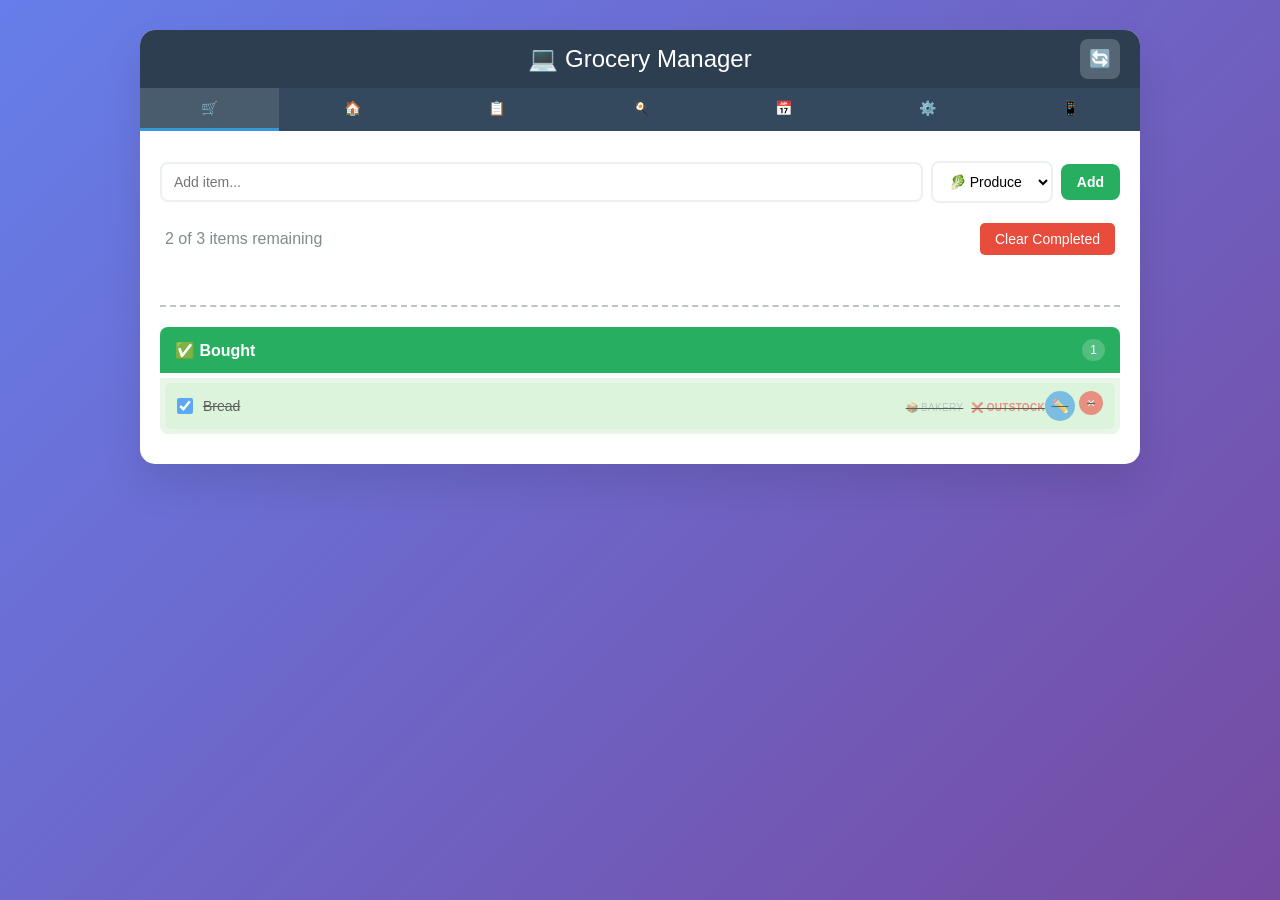
<file: docs/index.html>
<!DOCTYPE html>
<html lang="en">
<head>
    <meta charset="UTF-8">
    <meta name="viewport" content="width=device-width, initial-scale=1.0">
    <meta name="apple-mobile-web-app-capable" content="yes">
    <meta name="apple-mobile-web-app-status-bar-style" content="default">
    <meta name="apple-mobile-web-app-title" content="Grocery List">
    <link rel="apple-touch-icon" href="icon-192.png">
    <link rel="manifest" href="manifest.json">
    <title>Grocery List MVP</title>
    <link rel="stylesheet" href="styles.css">
</head>
<body>
    <div class="container">
        <header>
            <div class="header-content">
                <h1>🛒 Grocery Manager</h1>
                <button id="refreshBtn" class="refresh-btn" title="Hard Refresh (Cmd+Shift+R)">🔄</button>
            </div>
        </header>
        
        <nav class="tab-navigation">
            <button class="tab-button active" data-tab="shopping" title="Shopping">🛒</button>
            <button class="tab-button" data-tab="pantry" title="Pantry">🏠</button>
            <button class="tab-button" data-tab="products" title="Products">📋</button>
            <button class="tab-button" data-tab="recipes" title="Recipes">🍳</button>
            <button class="tab-button" data-tab="meals" title="Meal Planning">📅</button>
            <button class="tab-button" data-tab="categories" title="Categories">⚙️</button>
            <button class="tab-button" data-tab="sync" title="Sync">📱</button>
        </nav>
        
        <main>
            <!-- Shopping List Tab -->
            <div class="tab-content active" id="shopping-tab">
                <div class="add-item-section">
                    <input type="text" id="itemInput" placeholder="Add item..." maxlength="100">
                    <select id="categorySelect">
                        <option value="produce">🥬 Produce</option>
                        <option value="dairy">🥛 Dairy</option>
                        <option value="meat">🥩 Meat</option>
                        <option value="pantry">🥫 Pantry</option>
                        <option value="frozen">🧊 Frozen</option>
                        <option value="bakery">🍞 Bakery</option>
                        <option value="other">📦 Other</option>
                    </select>
                    <button id="addBtn">Add</button>
                </div>
                
                <div class="list-stats">
                    <span id="itemCount">0 items</span>
                    <button id="clearCompleted">Clear Completed</button>
                </div>
                
                <div class="grocery-list" id="groceryList">
                    <!-- Shopping items will be dynamically added here -->
                </div>
            </div>

            <!-- Pantry Stock Tab -->
            <div class="tab-content" id="pantry-tab">
                <div class="add-standard-item-section">
                    <input type="text" id="standardItemInput" placeholder="Add item..." maxlength="100">
                    <select id="standardCategorySelect">
                        <option value="produce">🥬 Produce</option>
                        <option value="dairy">🥛 Dairy</option>
                        <option value="meat">🥩 Meat</option>
                        <option value="pantry">🥫 Pantry</option>
                        <option value="frozen">🧊 Frozen</option>
                        <option value="bakery">🍞 Bakery</option>
                        <option value="other">📦 Other</option>
                    </select>
                    <button id="addStandardBtn">Add</button>
                </div>
                
                <div class="pantry-actions">
                    <button id="addAllUnstocked">Add Out-of-Stock to List</button>
                </div>
                
                <div class="standard-list" id="standardList">
                    <!-- Standard items will be dynamically added here -->
                </div>
            </div>

            <!-- Products Tab -->
            <div class="tab-content" id="products-tab">
                <div class="products-search-section">
                    <input type="text" id="productSearchInput" placeholder="Search products..." maxlength="100">
                    <button id="clearSearchBtn">Clear</button>
                </div>
                
                <div class="add-product-section">
                    <input type="text" id="productInput" placeholder="Add new product..." maxlength="100">
                    <select id="productCategorySelect">
                        <!-- Options populated dynamically -->
                    </select>
                    <button id="addProductBtn">Add</button>
                </div>
                
                <div class="products-stats">
                    <span id="productCount">0 products</span>
                    <span id="filteredCount" style="display: none;">0 shown</span>
                </div>
                
                <!-- Orphaned Products Recovery Section -->
                <div class="orphaned-products-section" id="orphanedProductsSection" style="display: none;">
                    <div class="orphaned-header">
                        <h3>🚨 Orphaned Products - Need Category Assignment</h3>
                        <p>These products have invalid categories and need to be fixed:</p>
                    </div>
                    <div class="orphaned-products-list" id="orphanedProductsList">
                        <!-- Orphaned products will be listed here -->
                    </div>
                </div>
                
                <div class="products-list" id="productsList">
                    <!-- Products will be dynamically added here -->
                </div>
            </div>

            <!-- Recipes Tab -->
            <div class="tab-content" id="recipes-tab">
                <div class="add-recipe-section">
                    <input type="text" id="recipeNameInput" placeholder="Recipe name..." maxlength="100">
                    <button id="addRecipeBtn">Add Recipe</button>
                </div>
                
                <div class="recipes-stats">
                    <span id="recipeCount">0 recipes</span>
                </div>
                
                <div class="recipes-list" id="recipesList">
                    <!-- Recipes will be dynamically added here -->
                </div>
            </div>

            <!-- Meals/Calendar Tab -->
            <div class="tab-content" id="meals-tab">
                <div class="meals-header">
                    <div class="meals-controls">
                        <button id="prevWeekBtn" class="week-nav-btn">← Previous</button>
                        <h2 id="currentWeekRange">Week of ...</h2>
                        <button id="nextWeekBtn" class="week-nav-btn">Next →</button>
                    </div>
                    <div class="meals-actions">
                        <button id="generateShoppingListBtn" class="generate-btn">📝 Generate Shopping List</button>
                        <button id="clearWeekBtn" class="clear-week-btn">🗑️ Clear Week</button>
                    </div>
                </div>
                
                <div class="calendar-container">
                    <div id="mealCalendar" class="meal-calendar">
                        <!-- Calendar will be dynamically generated here -->
                    </div>
                </div>
            </div>

            <!-- Categories Management Tab -->
            <div class="tab-content" id="categories-tab">
                <div class="add-category-section">
                    <input type="text" id="categoryInput" placeholder="Add new category..." maxlength="50">
                    <input type="text" id="categoryEmojiInput" placeholder="🏷️" maxlength="10">
                    <button id="addCategoryBtn">Add Category</button>
                </div>
                
                <div class="category-help">
                    <p><strong>Shop Order:</strong> Drag categories to match your store's layout for optimal shopping flow.</p>
                </div>
                
                <div class="categories-list" id="categoriesList">
                    <!-- Categories will be dynamically added here -->
                </div>
            </div>

            <!-- Sync Tab -->
            <div class="tab-content" id="sync-tab">
                <div class="sync-section">
                    <h3>📱 Cross-Device Sync</h3>
                    <div class="sync-actions">
                        <button id="exportDataBtn" class="sync-btn">📤 Export Data</button>
                        <button id="importDataBtn" class="sync-btn secondary">📥 Import Data</button>
                        <input type="file" id="importFileInput" accept=".json" style="display: none;">
                    </div>
                    <div class="sync-info">
                        <h4>🍳 Multi-Device Workflow:</h4>
                        <p><strong>📱 iPhone:</strong> Perfect for shopping - quick access to lists in-store</p>
                        <p><strong>💻 Mac & iPad:</strong> Ideal for menu planning, recipe management, and data entry</p>
                        <br>
                        <h4>📊 How to Sync:</h4>
                        <p><strong>1. Export:</strong> Use 📤 Export on your current device to save all data</p>
                        <p><strong>2. Transfer:</strong> Share the "grocery-data.json" file via iCloud, email, or AirDrop</p>
                        <p><strong>3. Import:</strong> Use 📥 Import on your other device to load the data</p>
                        <br>
                        <p><small><em>💡 Tip: Export from your main device (Mac/iPad) regularly and import to iPhone before shopping</em></small></p>
                    </div>
                </div>
            </div>
        </main>
    </div>

    <!-- Change Category Modal -->
    <div id="changeCategoryModal" class="modal">
        <div class="modal-content">
            <div class="modal-header">
                <span class="modal-title">Change Category</span>
                <button class="close-modal">&times;</button>
            </div>
            <div class="modal-body">
                <label for="newCategorySelect">Select new category for "<span id="itemNameSpan"></span>":</label>
                <select id="newCategorySelect">
                    <!-- Options will be populated dynamically -->
                </select>
            </div>
            <div class="modal-actions">
                <button class="modal-btn secondary" id="cancelChangeCategory">Cancel</button>
                <button class="modal-btn primary" id="confirmChangeCategory">Change Category</button>
            </div>
        </div>
    </div>

    <!-- Product Edit Modal -->
    <div id="productEditModal" class="modal">
        <div class="modal-content">
            <div class="modal-header">
                <span class="modal-title">Edit Product</span>
                <button class="close-modal" id="closeProductModal">&times;</button>
            </div>
            <div class="modal-body">
                <div class="modal-field">
                    <label for="editProductName">Product Name:</label>
                    <input type="text" id="editProductName" maxlength="100">
                </div>
                
                <div class="modal-field">
                    <label for="editProductCategory">Category:</label>
                    <select id="editProductCategory">
                        <!-- Options populated dynamically -->
                    </select>
                </div>

                <div class="modal-field">
                    <label>Status Options:</label>
                    <div class="status-checkboxes">
                        <label class="status-checkbox-label">
                            <input type="checkbox" id="editInShopping">
                            <span>🛒 Shopping List</span>
                        </label>
                        <label class="status-checkbox-label">
                            <input type="checkbox" id="editInPantry">
                            <span>🏠 Pantry</span>
                        </label>
                        <label class="status-checkbox-label">
                            <input type="checkbox" id="editInStock">
                            <span>✅ In Stock</span>
                        </label>
                        <label class="status-checkbox-label">
                            <input type="checkbox" id="editInSeason">
                            <span>🌱 In Season</span>
                        </label>
                    </div>
                </div>
            </div>
            <div class="modal-actions">
                <button class="modal-btn secondary" id="cancelProductEdit">Cancel</button>
                <button class="modal-btn primary" id="confirmProductEdit">Save Changes</button>
            </div>
        </div>
    </div>

    <!-- Recipe Edit Modal -->
    <div id="recipeEditModal" class="modal">
        <div class="modal-content">
            <div class="modal-header">
                <span class="modal-title">Edit Recipe</span>
                <div class="modal-header-actions">
                    <button class="maximize-modal" id="maximizeRecipeModal" title="Maximize">⛶</button>
                    <button class="close-modal" id="closeRecipeModal">&times;</button>
                </div>
            </div>
            <div class="modal-body">
                <div class="recipe-details">
                    <div class="modal-field">
                        <label for="editRecipeName">Recipe Name:</label>
                        <input type="text" id="editRecipeName" maxlength="100">
                    </div>
                    
                    <div class="modal-field">
                        <label for="editRecipeDescription">Description:</label>
                        <textarea id="editRecipeDescription" placeholder="Short description for the recipe list..." rows="2"></textarea>
                    </div>

                    <div class="modal-field">
                        <label for="editRecipePreparation">Preparation Instructions:</label>
                        <textarea id="editRecipePreparation" placeholder="Detailed preparation steps and instructions..." rows="4"></textarea>
                    </div>
                </div>

                <div class="modal-field">
                    <label>Ingredients:</label>
                    <div class="ingredients-section">
                        <div class="add-ingredient">
                            <div class="product-search-container">
                                <input type="text" id="ingredientProductSearch" placeholder="Search for product..." autocomplete="off">
                                <div id="ingredientProductResults" class="search-results"></div>
                                <input type="hidden" id="selectedProductId">
                            </div>
                            <input type="number" id="ingredientQuantity" placeholder="Amount" step="0.1" min="0">
                            <select id="ingredientUnit">
                                <option value="g">grams (g)</option>
                                <option value="kg">kilograms (kg)</option>
                                <option value="ml">milliliters (ml)</option>
                                <option value="cl">centiliters (cl)</option>
                                <option value="l">liters (l)</option>
                                <option value="pcs">pieces (pcs)</option>
                                <option value="pinch">pinch</option>
                                <option value="tsp">teaspoon (tsp)</option>
                                <option value="tbsp">tablespoon (tbsp)</option>
                                <option value="cup">cup</option>
                            </select>
                            <button type="button" id="addIngredientBtn">Add</button>
                        </div>
                        <div class="ingredients-list" id="ingredientsList">
                            <!-- Ingredients will be listed here -->
                        </div>
                    </div>
                </div>
            </div>
            <div class="modal-actions">
                <button class="modal-btn secondary" id="cancelRecipeEdit">Cancel</button>
                <button class="modal-btn primary" id="confirmRecipeEdit">Save Recipe</button>
            </div>
        </div>
    </div>

    <!-- Simple Meal Builder Modal -->
    <div id="simpleMealModal" class="modal">
        <div class="modal-content">
            <div class="modal-header">
                <span class="modal-title">Build Simple Meal</span>
                <button class="close-modal" id="closeSimpleMealModal">&times;</button>
            </div>
            <div class="modal-body">
                <div class="simple-meal-info">
                    <p>Create a meal by selecting individual products (meat, vegetables, carbs, etc.)</p>
                </div>
                
                <div class="modal-field">
                    <label for="simpleMealName">Meal Name (optional):</label>
                    <input type="text" id="simpleMealName" placeholder="e.g., Chicken & Rice" maxlength="50">
                </div>

                <div class="modal-field">
                    <label>Add Products to Meal:</label>
                    <div class="simple-meal-search">
                        <input type="text" id="simpleMealSearch" placeholder="Search products..." autocomplete="off">
                        <button type="button" id="clearSimpleMealSearch">Clear</button>
                    </div>
                    <div class="product-categories">
                        <!-- Categories will be populated dynamically -->
                        <div id="simpleMealCategories"></div>
                    </div>
                </div>

                <div class="modal-field">
                    <label>Selected Products:</label>
                    <div id="selectedProducts" class="selected-products">
                        <!-- Selected products will appear here -->
                    </div>
                </div>
            </div>
            <div class="modal-actions">
                <button class="modal-btn secondary" id="cancelSimpleMeal">Cancel</button>
                <button class="modal-btn primary" id="saveSimpleMeal">Save Meal</button>
            </div>
        </div>
    </div>
    
    <script src="app.js"></script>
</body>
</html>
</file>
<file: docs/styles.css>
* {
    margin: 0;
    padding: 0;
    box-sizing: border-box;
}

body {
    font-family: -apple-system, BlinkMacSystemFont, 'Segoe UI', Roboto, sans-serif;
    background: linear-gradient(135deg, #667eea 0%, #764ba2 100%);
    min-height: 100vh;
    padding: 20px;
}

.container {
    max-width: 500px;
    margin: 0 auto;
    background: white;
    border-radius: 20px;
    box-shadow: 0 20px 40px rgba(0,0,0,0.1);
    overflow: hidden;
}

/* Large screen layout for Mac and iPad */
@media (min-width: 768px) {
    .container {
        max-width: 800px;
        border-radius: 15px;
    }
    
    body {
        padding: 30px;
    }
    
    header h1 {
        font-size: 2em;
    }
    
    main {
        padding: 40px 30px;
    }
    
    .tab-navigation {
        justify-content: center;
        gap: 5px;
    }
    
    .tab-button {
        min-width: 60px;
        padding: 15px 20px;
        font-size: 18px;
    }
    
    /* Larger recipe modal for Mac and iPad */
    #recipeEditModal .modal-content {
        max-width: 600px;
        max-height: 85vh;
    }
    
    .add-ingredient {
        grid-template-columns: 2.5fr 1fr 1.5fr auto;
        gap: 12px;
    }
    
    .ingredients-list {
        max-height: 300px;
    }
}

/* Extra large screens (Mac desktop) */
@media (min-width: 1200px) {
    .container {
        max-width: 1000px;
    }
    
    /* Even larger recipe modal for Mac desktop */
    #recipeEditModal .modal-content {
        max-width: 800px;
        max-height: 90vh;
    }
    
    .add-ingredient {
        grid-template-columns: 3fr 1fr 1.5fr auto;
        gap: 15px;
    }
    
    .ingredients-list {
        max-height: 400px;
    }
    
    /* Prepare for future recipe/menu management with wider layouts */
    .large-screen-layout {
        display: grid;
        grid-template-columns: 1fr 1fr;
        gap: 30px;
    }
}

header {
    background: #2c3e50;
    color: white;
    padding: 15px 20px;
}

.header-content {
    display: flex;
    align-items: center;
    justify-content: center;
    gap: 15px;
    position: relative;
}

header h1 {
    font-size: 1.5em;
    font-weight: 300;
    margin: 0;
}

.refresh-btn {
    position: absolute;
    right: 0;
    background: rgba(255, 255, 255, 0.2);
    color: white;
    border: none;
    border-radius: 8px;
    width: 40px;
    height: 40px;
    font-size: 18px;
    cursor: pointer;
    transition: all 0.3s;
    display: flex;
    align-items: center;
    justify-content: center;
}

.refresh-btn:hover {
    background: rgba(255, 255, 255, 0.3);
    transform: rotate(180deg);
}

.refresh-btn:active {
    transform: rotate(180deg) scale(0.95);
}

/* Tab Navigation */
.tab-navigation {
    display: flex;
    background: #34495e;
    border-radius: 0;
}

.tab-button {
    flex: 1;
    padding: 12px 16px;
    background: transparent;
    color: #bdc3c7;
    border: none;
    font-size: 14px;
    font-weight: 500;
    cursor: pointer;
    transition: all 0.3s;
    border-bottom: 3px solid transparent;
}

.tab-button:hover {
    background: rgba(255,255,255,0.1);
    color: white;
}

.tab-button.active {
    color: white;
    background: rgba(255,255,255,0.1);
    border-bottom-color: #3498db;
}

/* Tab Content */
.tab-content {
    display: none;
}

.tab-content.active {
    display: block;
}

main {
    padding: 30px 20px;
}

.add-item-section, .add-standard-item-section, .add-category-section, .add-product-section, .add-recipe-section {
    display: flex;
    gap: 8px;
    margin-bottom: 20px;
    flex-wrap: nowrap;
    align-items: center;
}

#itemInput, #standardItemInput, #categoryInput, #productInput, #productSearchInput, #recipeNameInput {
    flex: 1;
    min-width: 120px;
    padding: 10px 12px;
    border: 2px solid #ecf0f1;
    border-radius: 8px;
    font-size: 14px;
    outline: none;
    transition: border-color 0.3s;
}

#categoryEmojiInput {
    width: 50px;
    padding: 10px 8px;
    border: 2px solid #ecf0f1;
    border-radius: 8px;
    font-size: 14px;
    outline: none;
    transition: border-color 0.3s;
    text-align: center;
}

#itemInput:focus, #standardItemInput:focus, #categoryInput:focus, #categoryEmojiInput:focus, #productInput:focus, #productSearchInput:focus, #recipeNameInput:focus {
    border-color: #3498db;
}

#categorySelect, #standardCategorySelect, #productCategorySelect {
    padding: 10px 12px;
    border: 2px solid #ecf0f1;
    border-radius: 8px;
    font-size: 14px;
    background: white;
    outline: none;
    min-width: 100px;
    flex-shrink: 0;
}

#addBtn, #addStandardBtn, #addCategoryBtn, #addProductBtn, #addRecipeBtn {
    padding: 10px 16px;
    background: #27ae60;
    color: white;
    border: none;
    border-radius: 8px;
    font-size: 14px;
    font-weight: 600;
    cursor: pointer;
    transition: background 0.3s;
    flex-shrink: 0;
    white-space: nowrap;
}

#clearSearchBtn {
    padding: 10px 16px;
    background: #95a5a6;
    color: white;
    border: none;
    border-radius: 8px;
    font-size: 14px;
    font-weight: 600;
    cursor: pointer;
    transition: background 0.3s;
    flex-shrink: 0;
    white-space: nowrap;
}

#clearSearchBtn:hover {
    background: #7f8c8d;
}

#addBtn:hover, #addStandardBtn:hover, #addCategoryBtn:hover, #addProductBtn:hover, #addRecipeBtn:hover {
    background: #2ecc71;
}

#addBtn:active, #addStandardBtn:active, #addCategoryBtn:active {
    transform: translateY(1px);
}

.list-stats {
    display: flex;
    justify-content: space-between;
    align-items: center;
    margin-bottom: 20px;
    padding: 0 5px;
}

#itemCount {
    color: #7f8c8d;
    font-weight: 500;
}

#clearCompleted {
    background: #e74c3c;
    color: white;
    border: none;
    padding: 8px 15px;
    border-radius: 5px;
    font-size: 14px;
    cursor: pointer;
    transition: background 0.3s;
}

#clearCompleted:hover {
    background: #c0392b;
}

.grocery-list, .standard-list, .categories-list {
    max-height: 500px;
    overflow-y: auto;
}

/* Category Management */
.category-help {
    background: #e3f2fd;
    padding: 15px;
    border-radius: 8px;
    margin-bottom: 20px;
    border-left: 4px solid #2196f3;
}

.category-help p {
    margin: 0;
    color: #1976d2;
    font-size: 14px;
}

/* Device Sync Section */
.sync-section {
    background: #fff3cd;
    padding: 20px;
    border-radius: 12px;
    margin-bottom: 25px;
    border-left: 4px solid #ffc107;
}

.sync-section h3 {
    margin: 0 0 15px 0;
    color: #856404;
    font-size: 18px;
}

.sync-actions {
    display: flex;
    gap: 10px;
    margin-bottom: 15px;
    flex-wrap: wrap;
}

.sync-btn {
    padding: 12px 16px;
    border: none;
    border-radius: 8px;
    font-size: 14px;
    font-weight: 600;
    cursor: pointer;
    transition: background 0.3s;
    background: #28a745;
    color: white;
    flex: 1;
    min-width: 200px;
}

.sync-btn:hover {
    background: #218838;
}

.sync-btn.secondary {
    background: #17a2b8;
}

.sync-btn.secondary:hover {
    background: #138496;
}

.sync-btn:disabled {
    background: #6c757d;
    cursor: not-allowed;
}

.sync-info {
    margin: 0;
}

.sync-info p {
    margin: 0;
    color: #856404;
    font-size: 13px;
}


.category-item {
    display: flex;
    align-items: center;
    padding: 15px;
    margin-bottom: 10px;
    background: #f8f9fa;
    border-radius: 10px;
    transition: all 0.3s;
    border-left: 4px solid #3498db;
    cursor: grab;
}

.category-item:active {
    cursor: grabbing;
}

.category-item.dragging {
    opacity: 0.5;
    transform: rotate(5deg);
}

.category-drag-handle {
    margin-right: 15px;
    font-size: 18px;
    color: #95a5a6;
    cursor: grab;
}

.category-drag-handle:active {
    cursor: grabbing;
}

.category-info {
    flex: 1;
    display: flex;
    align-items: center;
    gap: 10px;
}

.category-emoji {
    font-size: 20px;
    width: 30px;
    text-align: center;
}

.category-name {
    font-size: 16px;
    font-weight: 500;
}

.category-actions {
    display: flex;
    gap: 5px;
}

.edit-category-btn {
    background: #3498db;
    color: white;
    border: none;
    width: 30px;
    height: 30px;
    border-radius: 50%;
    cursor: pointer;
    font-size: 14px;
    display: flex;
    align-items: center;
    justify-content: center;
    transition: background 0.3s;
}

.edit-category-btn:hover {
    background: #2980b9;
}


/* Edit item category modal */
.modal {
    display: none;
    position: fixed;
    z-index: 1000;
    left: 0;
    top: 0;
    width: 100%;
    height: 100%;
    background-color: rgba(0,0,0,0.5);
}

/* Modal z-index hierarchy */
/* Base modals */
.modal {
    z-index: 1000;
}


/* Product edit modal should always be on top */
#productEditModal {
    z-index: 9999 !important;
    background-color: rgba(0,0,0,0.4) !important; /* More transparent to show recipe modal behind */
}

/* Special styling when product modal is opened from recipe */
#productEditModal.product-from-recipe {
    z-index: 99999 !important;
    background-color: rgba(0,0,0,0.5) !important;
    display: block !important;
}

#productEditModal.product-from-recipe .modal-content {
    border: 3px solid #e74c3c !important;
    box-shadow: 0 30px 60px rgba(231, 76, 60, 0.3) !important;
}

/* When product modal is on top of recipe modal, make it more compact */
#productEditModal .modal-content {
    max-width: 400px !important;
    margin: 10% auto !important;
    box-shadow: 0 25px 50px rgba(0,0,0,0.4) !important;
    border: 3px solid #3498db !important;
    position: relative !important;
    z-index: 10000 !important;
}

/* Orphaned Products Recovery Section */
.orphaned-products-section {
    background: #fff5f5;
    border: 2px solid #e53e3e;
    border-radius: 8px;
    padding: 15px;
    margin: 15px 0;
}

.orphaned-header h3 {
    color: #e53e3e;
    margin: 0 0 5px 0;
    font-size: 16px;
}

.orphaned-header p {
    color: #666;
    margin: 0 0 15px 0;
    font-size: 14px;
}

.orphaned-product-item {
    background: white;
    border: 1px solid #e2e8f0;
    border-radius: 6px;
    padding: 10px;
    margin: 8px 0;
    display: flex;
    align-items: center;
    gap: 10px;
}

.orphaned-product-info {
    flex: 1;
}

.orphaned-product-name {
    font-weight: 600;
    color: #2d3748;
}

.orphaned-product-category {
    font-size: 12px;
    color: #e53e3e;
    font-style: italic;
}

.orphaned-product-actions {
    display: flex;
    gap: 8px;
    align-items: center;
}

.orphaned-category-select {
    padding: 4px 8px;
    border: 1px solid #cbd5e0;
    border-radius: 4px;
    font-size: 12px;
}

.fix-product-btn {
    background: #48bb78;
    color: white;
    border: none;
    padding: 4px 8px;
    border-radius: 4px;
    cursor: pointer;
    font-size: 12px;
}

.fix-product-btn:hover {
    background: #38a169;
}

.delete-orphaned-btn {
    background: #e53e3e;
    color: white;
    border: none;
    padding: 4px 8px;
    border-radius: 4px;
    cursor: pointer;
    font-size: 12px;
}

.delete-orphaned-btn:hover {
    background: #c53030;
}

/* Season-based Product Grouping */
.products-season-group {
    margin-bottom: 20px;
}

.products-season-header {
    display: flex;
    align-items: center;
    gap: 8px;
    padding: 10px 15px;
    border-radius: 8px;
    margin-bottom: 10px;
    font-weight: 600;
    font-size: 14px;
}

.products-season-header.in-season {
    background: linear-gradient(135deg, #d4f4dd 0%, #a8e6a3 100%);
    color: #2d5016;
    border-left: 4px solid #48bb78;
}

.products-season-header.out-of-season {
    background: linear-gradient(135deg, #f7fafc 0%, #e2e8f0 100%);
    color: #4a5568;
    border-left: 4px solid #a0aec0;
}

.season-icon {
    font-size: 16px;
}

.season-title {
    flex: 1;
    font-weight: 600;
}

.season-count {
    font-size: 12px;
    opacity: 0.8;
    font-weight: 400;
}

.products-season-items {
    display: block;
}

/* Category sections within seasonal groups */
.products-season-items .category-section {
    margin-bottom: 15px;
}

.products-season-items .category-header {
    background: rgba(255, 255, 255, 0.7);
    border: 1px solid #e2e8f0;
    border-radius: 6px;
    padding: 8px 12px;
    margin-bottom: 8px;
    font-size: 13px;
    font-weight: 500;
    display: flex;
    align-items: center;
    gap: 6px;
}

.products-season-items .category-emoji {
    font-size: 14px;
}

.products-season-items .category-name {
    flex: 1;
    color: #4a5568;
}

.products-season-items .category-count {
    font-size: 11px;
    color: #718096;
    background: #f7fafc;
    padding: 2px 6px;
    border-radius: 4px;
}

/* Enhanced product items for seasonal view */
.products-season-items .product-item {
    padding: 10px 12px;
    border-radius: 4px;
    background: white;
    border: 1px solid #e2e8f0;
    margin-bottom: 4px;
    transition: all 0.2s ease;
}

.products-season-items .product-item:hover {
    border-color: #cbd5e0;
    transform: translateX(2px);
    box-shadow: 0 2px 4px rgba(0,0,0,0.1);
}

/* Meal Planning Calendar Styles */
.meals-header {
    display: flex;
    justify-content: space-between;
    align-items: center;
    margin-bottom: 20px;
    flex-wrap: wrap;
    gap: 10px;
}

.meals-controls {
    display: flex;
    align-items: center;
    gap: 15px;
}

.week-nav-btn {
    background: #4299e1;
    color: white;
    border: none;
    padding: 8px 12px;
    border-radius: 6px;
    cursor: pointer;
    font-size: 14px;
    transition: background 0.2s;
}

.week-nav-btn:hover {
    background: #3182ce;
}

#currentWeekRange {
    font-size: 18px;
    color: #2d3748;
    margin: 0;
    min-width: 200px;
    text-align: center;
}

.meals-actions {
    display: flex;
    gap: 10px;
}

.generate-btn {
    background: #48bb78;
    color: white;
    border: none;
    padding: 8px 12px;
    border-radius: 6px;
    cursor: pointer;
    font-size: 14px;
    transition: background 0.2s;
}

.generate-btn:hover {
    background: #38a169;
}

.clear-week-btn {
    background: #e53e3e;
    color: white;
    border: none;
    padding: 8px 12px;
    border-radius: 6px;
    cursor: pointer;
    font-size: 14px;
    transition: background 0.2s;
}

.clear-week-btn:hover {
    background: #c53030;
}

.calendar-container {
    overflow-x: auto;
}

.meal-calendar {
    display: grid;
    grid-template-columns: repeat(7, 1fr);
    gap: 2px;
    min-width: 700px;
    background: #e2e8f0;
    border-radius: 8px;
    padding: 2px;
}

.calendar-day {
    background: white;
    border-radius: 6px;
    padding: 10px;
    min-height: 200px;
    display: flex;
    flex-direction: column;
}

.day-header {
    font-weight: 600;
    color: #2d3748;
    margin-bottom: 8px;
    text-align: center;
    font-size: 14px;
    border-bottom: 1px solid #e2e8f0;
    padding-bottom: 5px;
}

.day-header.today {
    color: #e53e3e;
    background: #fed7d7;
    margin: -10px -10px 8px -10px;
    padding: 8px 10px 5px;
    border-radius: 6px 6px 0 0;
}

.meal-slot {
    flex: 1;
    margin-bottom: 8px;
    padding: 6px;
    border: 1px dashed #cbd5e0;
    border-radius: 4px;
    min-height: 40px;
    cursor: pointer;
    transition: all 0.2s;
    display: flex;
    flex-direction: column;
    gap: 4px;
}

.meal-slot:hover {
    border-color: #4299e1;
    background: #ebf8ff;
}

.meal-slot.has-meal {
    border: 1px solid #48bb78;
    background: #f0fff4;
    border-style: solid;
}

.meal-type {
    font-size: 11px;
    font-weight: 600;
    color: #718096;
    text-transform: uppercase;
    letter-spacing: 0.5px;
}

.meal-recipe {
    font-size: 12px;
    color: #2d3748;
    font-weight: 500;
    line-height: 1.3;
}

.meal-actions {
    display: flex;
    gap: 4px;
    margin-top: 4px;
}

.edit-meal-btn, .remove-meal-btn {
    font-size: 10px;
    padding: 2px 4px;
    border: none;
    border-radius: 3px;
    cursor: pointer;
}

.edit-meal-btn {
    background: #4299e1;
    color: white;
}

.remove-meal-btn {
    background: #e53e3e;
    color: white;
}

/* Mobile responsiveness */
@media (max-width: 768px) {
    .meals-header {
        flex-direction: column;
        text-align: center;
    }
    
    .meal-calendar {
        min-width: 100%;
        grid-template-columns: 1fr;
    }
    
    .calendar-day {
        min-height: 150px;
    }
    
    #currentWeekRange {
        font-size: 16px;
    }
}

/* Simple Meal Builder Modal */
.simple-meal-info {
    background: #f7fafc;
    padding: 10px;
    border-radius: 6px;
    margin-bottom: 15px;
    border-left: 4px solid #4299e1;
}

.simple-meal-info p {
    margin: 0;
    color: #4a5568;
    font-size: 14px;
}

.simple-meal-search {
    display: flex;
    gap: 8px;
    margin-bottom: 15px;
}

.simple-meal-search input {
    flex: 1;
    padding: 8px 12px;
    border: 1px solid #e2e8f0;
    border-radius: 6px;
    font-size: 14px;
}

.simple-meal-search button {
    background: #e2e8f0;
    color: #4a5568;
    border: none;
    padding: 8px 12px;
    border-radius: 6px;
    cursor: pointer;
    font-size: 14px;
    transition: background 0.2s;
}

.simple-meal-search button:hover {
    background: #cbd5e0;
}

.product-categories {
    max-height: 300px;
    overflow-y: auto;
    border: 1px solid #e2e8f0;
    border-radius: 6px;
    padding: 10px;
}

.category-group {
    margin-bottom: 15px;
}

.category-group-header {
    font-weight: 600;
    color: #2d3748;
    font-size: 14px;
    margin-bottom: 8px;
    padding: 5px 0;
    border-bottom: 1px solid #e2e8f0;
    display: flex;
    align-items: center;
    gap: 6px;
}

.category-products {
    display: block;
    margin-left: 15px;
}

.product-checkbox {
    display: block;
    width: 100%;
    padding: 10px;
    margin-bottom: 6px;
    border-radius: 6px;
    cursor: pointer;
    transition: background 0.2s;
    font-size: 14px;
    border: 1px solid #e2e8f0;
    background: white;
    position: relative;
}

.product-checkbox:hover {
    background: #f7fafc;
    border-color: #cbd5e0;
}

.product-checkbox input[type="checkbox"] {
    position: absolute;
    left: 10px;
    top: 12px;
    margin: 0;
    width: 16px;
    height: 16px;
}

.product-checkbox span {
    display: block;
    margin-left: 35px;
    line-height: 1.4;
    padding: 0;
    white-space: nowrap;
}

.selected-products {
    min-height: 50px;
    border: 1px solid #e2e8f0;
    border-radius: 6px;
    padding: 10px;
    background: #f9f9f9;
}

.selected-product-item {
    display: inline-flex;
    align-items: center;
    gap: 5px;
    background: #4299e1;
    color: white;
    padding: 4px 8px;
    border-radius: 15px;
    margin: 2px;
    font-size: 12px;
}

.remove-selected-product {
    background: none;
    border: none;
    color: white;
    cursor: pointer;
    font-size: 14px;
    padding: 0;
    margin-left: 3px;
}

.remove-selected-product:hover {
    background: rgba(255,255,255,0.2);
    border-radius: 50%;
}

.empty-selection {
    color: #a0aec0;
    font-style: italic;
    text-align: center;
    padding: 15px;
}

.no-products-found {
    text-align: center;
    padding: 30px 20px;
    color: #4a5568;
}

.no-products-found p {
    margin: 5px 0;
}

.modal-content {
    background-color: white;
    margin: 5% auto;
    padding: 20px;
    border-radius: 15px;
    width: 90%;
    max-width: 400px;
    max-height: 80vh;
    overflow-y: auto;
    box-shadow: 0 20px 40px rgba(0,0,0,0.3);
    position: relative;
}

.modal-header {
    display: flex;
    justify-content: space-between;
    align-items: center;
    margin-bottom: 20px;
}

.modal-header-actions {
    display: flex;
    align-items: center;
    gap: 10px;
}

.modal-title {
    font-size: 18px;
    font-weight: 600;
    color: #2c3e50;
}

.close-modal, .maximize-modal {
    background: none;
    border: none;
    font-size: 20px;
    cursor: pointer;
    color: #95a5a6;
    width: 30px;
    height: 30px;
    border-radius: 50%;
    display: flex;
    align-items: center;
    justify-content: center;
    transition: all 0.3s;
}

.close-modal {
    font-size: 24px;
}

.close-modal:hover {
    color: #e74c3c;
    background: rgba(231, 76, 60, 0.1);
}

.maximize-modal:hover {
    color: #3498db;
    background: rgba(52, 152, 219, 0.1);
}

/* Maximized modal styles */
.modal.maximized {
    z-index: 1050;
    position: fixed !important;
    top: 0 !important;
    left: 0 !important;
    width: 100vw !important;
    height: 100vh !important;
    margin: 0 !important;
    padding: 0 !important;
}

.modal.maximized .modal-content {
    width: 100% !important;
    max-width: none !important;
    height: 100% !important;
    max-height: none !important;
    margin: 0 !important;
    border-radius: 0 !important;
    display: flex;
    flex-direction: column;
    box-shadow: none;
}

.modal.maximized .modal-body {
    flex: 1;
    overflow-y: auto;
    margin-bottom: 0;
    padding: 20px;
    display: flex;
    flex-direction: column;
    height: 0; /* Force flex child to respect parent height */
}

.modal.maximized .modal-header {
    padding: 10px 20px 8px;
    border-bottom: 1px solid #e2e8f0;
    flex-shrink: 0;
    height: auto;
    min-height: 0;
}

.modal.maximized .modal-header .modal-title {
    font-size: 16px;
    line-height: 1.2;
}

.modal.maximized .modal-actions {
    margin-top: 0;
    padding: 10px 20px 15px;
    flex-shrink: 0;
    border-top: 1px solid #e2e8f0;
}

/* Proportional layout for maximized recipe modal */
.modal.maximized .recipe-details {
    display: flex;
    flex-direction: column;
    height: 100%;
}

/* Recipe Name - compact */
.modal.maximized .recipe-details .modal-field:nth-child(1) {
    flex: 0 0 auto;
    margin-bottom: 15px;
}

.modal.maximized #editRecipeName {
    height: 32px;
}

/* Description - 1/4 of available space (12%) */
.modal.maximized .recipe-details .modal-field:nth-child(2) {
    flex: 0 0 12%;
    display: flex;
    flex-direction: column;
    margin-bottom: 15px;
}

.modal.maximized #editRecipeDescription {
    flex: 1;
    min-height: 60px;
    resize: vertical;
}

/* Preparation Instructions - Maximum space (remaining ~60%) */
.modal.maximized .recipe-details .modal-field:nth-child(3) {
    flex: 1;
    display: flex;
    flex-direction: column;
    margin-bottom: 15px;
}

.modal.maximized #editRecipePreparation {
    flex: 1;
    min-height: 200px;
    resize: vertical;
}

/* Ingredients - 1/3 of available space */
.modal.maximized .ingredients-section {
    flex: 0 0 25%;
    display: flex;
    flex-direction: column;
    margin-top: 0;
}

.modal.maximized .ingredients-list {
    flex: 1;
    overflow-y: auto;
    max-height: none;
}

/* Two-column layout for maximized modals on large screens */
@media (min-width: 1200px) {
    .modal.maximized .modal-body {
        display: grid;
        grid-template-columns: 1fr 1fr;
        gap: 30px;
        align-items: start;
    }
    
    .modal.maximized .recipe-details {
        display: flex;
        flex-direction: column;
        gap: 15px;
    }
    
    .modal.maximized .ingredients-section {
        grid-column: 2;
        grid-row: 1 / span 3;
        position: sticky;
        top: 0;
    }
}

.modal-body {
    margin-bottom: 20px;
}

.modal-body label {
    display: block;
    margin-bottom: 5px;
    font-weight: 500;
    color: #2c3e50;
}

.modal-body select {
    width: 100%;
    padding: 12px;
    border: 2px solid #ecf0f1;
    border-radius: 8px;
    font-size: 16px;
    background: white;
}

.modal-actions {
    display: flex;
    gap: 10px;
    justify-content: flex-end;
}

.modal-btn {
    padding: 10px 20px;
    border: none;
    border-radius: 6px;
    font-size: 14px;
    font-weight: 600;
    cursor: pointer;
    transition: background 0.3s;
}

.modal-btn.primary {
    background: #3498db;
    color: white;
}

.modal-btn.primary:hover {
    background: #2980b9;
}

.modal-btn.secondary {
    background: #95a5a6;
    color: white;
}

.modal-btn.secondary:hover {
    background: #7f8c8d;
}

/* Product Edit Modal */
.modal-field {
    margin-bottom: 15px;
}

.modal-field label {
    display: block;
    margin-bottom: 8px;
    font-weight: 600;
    color: #2c3e50;
    font-size: 14px;
}

.modal-field input[type="text"],
.modal-field select {
    width: 100%;
    padding: 12px;
    border: 2px solid #ecf0f1;
    border-radius: 8px;
    font-size: 16px;
    background: white;
    outline: none;
    transition: border-color 0.3s;
}

.modal-field input[type="text"]:focus,
.modal-field select:focus {
    border-color: #3498db;
}

.status-checkboxes {
    display: flex;
    flex-direction: column;
    gap: 8px;
    padding: 12px;
    background: #f8f9fa;
    border-radius: 8px;
    border: 1px solid #ecf0f1;
}

.status-checkbox-label {
    display: flex;
    align-items: center;
    cursor: pointer;
    font-size: 14px;
    font-weight: 500;
    gap: 10px;
    padding: 6px;
    border-radius: 6px;
    transition: background-color 0.2s;
}

.status-checkbox-label:hover {
    background-color: rgba(52, 152, 219, 0.1);
}

.status-checkbox-label input[type="checkbox"] {
    width: 18px;
    height: 18px;
    cursor: pointer;
    margin: 0;
}

.status-checkbox-label span {
    flex: 1;
    color: #2c3e50;
}

/* Pantry Actions */
.pantry-actions {
    margin-bottom: 20px;
    display: flex;
    gap: 10px;
    align-items: center;
}

#addAllUnstocked {
    padding: 10px 16px;
    background: #3498db;
    color: white;
    border: none;
    border-radius: 8px;
    font-size: 13px;
    font-weight: 600;
    cursor: pointer;
    transition: background 0.3s;
    flex: 1;
}

#addAllUnstocked:hover {
    background: #2980b9;
}

/* Stock Status Styling */
.stock-item {
    display: flex;
    align-items: center;
    padding: 8px 12px;
    margin-bottom: 4px;
    background: #f8f9fa;
    border-radius: 6px;
    transition: all 0.2s;
    border-left: 3px solid #3498db;
    min-height: 36px;
}

.stock-item.out-of-stock {
    border-left-color: #e74c3c;
    background: #fdf2f2;
}

.stock-item.out-of-season {
    border-left-color: #95a5a6;
    background: #f8f9fa;
    opacity: 0.7;
}

.stock-item:hover {
    transform: translateX(3px);
    box-shadow: 0 2px 8px rgba(0,0,0,0.1);
}

.stock-checkbox {
    margin-right: 10px;
    width: 16px;
    height: 16px;
    cursor: pointer;
    flex-shrink: 0;
}

.season-checkbox {
    margin-right: 8px;
    width: 16px;
    height: 16px;
    cursor: pointer;
    flex-shrink: 0;
}

.stock-content {
    flex: 1;
    display: flex;
    align-items: center;
    justify-content: space-between;
    min-width: 0;
}

.stock-name {
    font-size: 14px;
    font-weight: 500;
    flex: 1;
    white-space: nowrap;
    overflow: hidden;
    text-overflow: ellipsis;
    margin-right: 8px;
}

.stock-status {
    font-size: 10px;
    font-weight: 600;
    text-transform: uppercase;
    letter-spacing: 0.3px;
    margin-right: 8px;
    flex-shrink: 0;
}

.stock-status.in-stock {
    color: #27ae60;
}

.stock-status.out-of-stock {
    color: #e74c3c;
}

.stock-actions {
    display: flex;
    gap: 4px;
    flex-shrink: 0;
}

.add-to-list-btn {
    background: #f39c12;
    color: white;
    border: none;
    width: 24px;
    height: 24px;
    border-radius: 50%;
    cursor: pointer;
    font-size: 12px;
    display: flex;
    align-items: center;
    justify-content: center;
    transition: background 0.2s;
}

.add-to-list-btn:hover {
    background: #e67e22;
}

.add-to-list-btn:disabled {
    background: #bdc3c7;
    cursor: not-allowed;
}

.grocery-item {
    display: flex;
    align-items: center;
    padding: 8px 12px;
    margin-bottom: 4px;
    background: #f8f9fa;
    border-radius: 6px;
    transition: all 0.2s;
    border-left: 3px solid #3498db;
    min-height: 36px;
}

.grocery-item.completed {
    opacity: 0.6;
    text-decoration: line-through;
    border-left-color: #95a5a6;
}

.grocery-item:hover {
    transform: translateX(3px);
    box-shadow: 0 2px 8px rgba(0,0,0,0.1);
}

.item-checkbox {
    margin-right: 10px;
    width: 16px;
    height: 16px;
    cursor: pointer;
    flex-shrink: 0;
}

.item-content {
    flex: 1;
    display: flex;
    align-items: center;
    justify-content: space-between;
    min-width: 0;
}

.item-name {
    font-size: 14px;
    font-weight: 500;
    flex: 1;
    white-space: nowrap;
    overflow: hidden;
    text-overflow: ellipsis;
    margin-right: 8px;
}

.item-category {
    font-size: 12px;
    color: #7f8c8d;
    text-transform: uppercase;
    letter-spacing: 0.5px;
}

.item-meta {
    display: flex;
    align-items: center;
    gap: 8px;
    margin-top: 2px;
}

.item-category-small {
    font-size: 10px;
    color: #95a5a6;
    text-transform: uppercase;
    letter-spacing: 0.3px;
    flex-shrink: 0;
}

.stock-indicator {
    font-size: 10px;
    font-weight: 600;
    text-transform: uppercase;
    letter-spacing: 0.3px;
    flex-shrink: 0;
}

.stock-indicator.stock-instock {
    color: #27ae60;
}

.stock-indicator.stock-outstock {
    color: #e74c3c;
}

.item-actions {
    display: flex;
    gap: 4px;
    flex-shrink: 0;
}

.delete-btn, .stock-btn {
    color: white;
    border: none;
    width: 24px;
    height: 24px;
    border-radius: 50%;
    cursor: pointer;
    font-size: 12px;
    display: flex;
    align-items: center;
    justify-content: center;
    transition: background 0.2s;
}

.delete-btn {
    background: #e74c3c;
    font-size: 14px;
}

.delete-btn:hover {
    background: #c0392b;
}

.stock-btn {
    background: #9b59b6;
}

.stock-btn:hover {
    background: #8e44ad;
}

.category-produce { border-left-color: #27ae60; }
.category-dairy { border-left-color: #f39c12; }
.category-meat { border-left-color: #e74c3c; }
.category-pantry { border-left-color: #8e44ad; }
.category-frozen { border-left-color: #3498db; }
.category-bakery { border-left-color: #d35400; }
.category-other { border-left-color: #95a5a6; }

.empty-state {
    text-align: center;
    padding: 40px 20px;
    color: #7f8c8d;
}

.empty-state .emoji {
    font-size: 4em;
    margin-bottom: 15px;
    display: block;
}

/* Category Sections */
.category-section {
    margin-bottom: 15px;
}

.category-header {
    display: flex;
    justify-content: space-between;
    align-items: center;
    padding: 8px 12px;
    background: #34495e;
    color: white;
    border-radius: 6px 6px 0 0;
    font-weight: 600;
    margin-bottom: 3px;
}

.category-title {
    font-size: 16px;
}

.category-count {
    background: rgba(255,255,255,0.2);
    padding: 4px 8px;
    border-radius: 12px;
    font-size: 12px;
    font-weight: 500;
}

.category-items {
    background: #f8f9fa;
    border-radius: 0 0 8px 8px;
    padding: 5px;
}

.category-items .grocery-item {
    margin-bottom: 5px;
    border-left: none;
    border-radius: 6px;
}

.category-items .grocery-item:last-child {
    margin-bottom: 0;
}

/* Bought Section */
.bought-section {
    margin-top: 30px;
    padding-top: 20px;
    border-top: 2px dashed #bdc3c7;
}

.bought-header {
    display: flex;
    justify-content: space-between;
    align-items: center;
    padding: 12px 15px;
    background: #27ae60;
    color: white;
    border-radius: 8px 8px 0 0;
    font-weight: 600;
    margin-bottom: 5px;
}

.bought-title {
    font-size: 16px;
}

.bought-count {
    background: rgba(255,255,255,0.2);
    padding: 4px 8px;
    border-radius: 12px;
    font-size: 12px;
    font-weight: 500;
}

.bought-items {
    background: #e8f5e8;
    border-radius: 0 0 8px 8px;
    padding: 5px;
}

.bought-items .grocery-item {
    margin-bottom: 5px;
    border-left: none;
    border-radius: 6px;
    background: #d5f4d5;
}

.bought-items .grocery-item:last-child {
    margin-bottom: 0;
}

/* Out of Season Section */
.out-of-season-section {
    margin-top: 30px;
    padding-top: 20px;
    border-top: 2px dashed #bdc3c7;
}

.out-of-season-header {
    display: flex;
    justify-content: space-between;
    align-items: center;
    padding: 12px 15px;
    background: #95a5a6;
    color: white;
    border-radius: 8px 8px 0 0;
    font-weight: 600;
    margin-bottom: 5px;
}

.out-of-season-title {
    font-size: 16px;
}

.out-of-season-count {
    background: rgba(255,255,255,0.2);
    padding: 4px 8px;
    border-radius: 12px;
    font-size: 12px;
    font-weight: 500;
}

.out-of-season-items {
    background: #f5f5f5;
    border-radius: 0 0 8px 8px;
    padding: 5px;
}

.out-of-season-items .stock-item {
    margin-bottom: 5px;
    border-left: none;
    border-radius: 6px;
    background: #eeeeee;
}

.out-of-season-items .stock-item:last-child {
    margin-bottom: 0;
}

/* Products Section */
.products-search-section {
    display: flex;
    gap: 8px;
    margin-bottom: 15px;
    align-items: center;
}

.products-stats {
    display: flex;
    justify-content: space-between;
    align-items: center;
    margin-bottom: 20px;
    padding: 0 5px;
    font-size: 14px;
    color: #7f8c8d;
}

.products-list {
    max-height: 500px;
    overflow-y: auto;
}

.product-item {
    display: flex;
    align-items: center;
    padding: 8px 12px;
    margin-bottom: 4px;
    background: #f8f9fa;
    border-radius: 6px;
    transition: all 0.2s;
    border-left: 3px solid #3498db;
    min-height: 36px;
}

.product-item.in-shopping {
    border-left-color: #e67e22;
    background: #fef9e7;
}

.product-item.in-pantry {
    border-left-color: #27ae60;
    background: #eafaf1;
}

.product-item:hover {
    transform: translateX(3px);
    box-shadow: 0 2px 8px rgba(0,0,0,0.1);
}

.product-checkboxes {
    display: flex;
    flex-direction: column;
    gap: 2px;
    margin-right: 8px;
    flex-shrink: 0;
}

.product-checkbox-label {
    display: flex;
    align-items: center;
    cursor: pointer;
    font-size: 10px;
    gap: 2px;
}

.product-checkbox {
    width: 12px;
    height: 12px;
    cursor: pointer;
}

.checkbox-text {
    font-size: 12px;
    line-height: 1;
}

.product-content {
    flex: 1;
    display: flex;
    flex-direction: column;
    min-width: 0;
}

.product-name {
    font-size: 14px;
    font-weight: 500;
    margin-bottom: 2px;
    white-space: nowrap;
    overflow: hidden;
    text-overflow: ellipsis;
}

.product-status {
    font-size: 10px;
    color: #7f8c8d;
    text-transform: uppercase;
    letter-spacing: 0.3px;
}

.product-status .status-nostock {
    color: #e74c3c;
    font-weight: 600;
}

.product-status .status-notseason {
    color: #95a5a6;
    font-weight: 600;
}

.product-actions {
    display: flex;
    gap: 4px;
    flex-shrink: 0;
}

.add-to-shopping-btn {
    background: #e67e22;
    color: white;
    border: none;
    width: 24px;
    height: 24px;
    border-radius: 50%;
    cursor: pointer;
    font-size: 12px;
    display: flex;
    align-items: center;
    justify-content: center;
    transition: background 0.2s;
}

.add-to-shopping-btn:hover {
    background: #d35400;
}

.add-to-shopping-btn:disabled {
    background: #bdc3c7;
    cursor: not-allowed;
}

/* Recipe Styling */
.recipes-stats {
    display: flex;
    justify-content: space-between;
    align-items: center;
    margin-bottom: 20px;
    padding: 0 5px;
    font-size: 14px;
    color: #7f8c8d;
}

.recipes-list {
    max-height: 500px;
    overflow-y: auto;
}

.recipe-item {
    display: flex;
    align-items: center;
    justify-content: space-between;
    padding: 15px;
    margin-bottom: 10px;
    background: #f8f9fa;
    border-radius: 10px;
    transition: all 0.3s;
    border-left: 4px solid #e67e22;
    cursor: pointer;
}

.recipe-item:hover {
    transform: translateX(3px);
    box-shadow: 0 2px 8px rgba(0,0,0,0.1);
}

.recipe-content {
    flex: 1;
}

.recipe-name {
    font-size: 16px;
    font-weight: 600;
    margin-bottom: 4px;
    color: #2c3e50;
}

.recipe-description {
    font-size: 14px;
    color: #7f8c8d;
    margin-bottom: 4px;
}

.recipe-ingredients-count {
    font-size: 12px;
    color: #95a5a6;
    text-transform: uppercase;
    letter-spacing: 0.3px;
}

.recipe-actions {
    display: flex;
    gap: 5px;
}

/* Recipe Modal Styling */
.modal-field textarea {
    width: 100%;
    padding: 12px;
    border: 2px solid #ecf0f1;
    border-radius: 8px;
    font-size: 14px;
    font-family: inherit;
    background: white;
    outline: none;
    transition: border-color 0.3s;
    resize: vertical;
    min-height: 80px;
}

.modal-field textarea:focus {
    border-color: #3498db;
}

.ingredients-section {
    border: 1px solid #ecf0f1;
    border-radius: 8px;
    padding: 15px;
    background: #f8f9fa;
}

.add-ingredient {
    display: grid;
    grid-template-columns: 2fr 1fr 1.5fr auto;
    gap: 8px;
    margin-bottom: 15px;
    align-items: center;
}

.add-ingredient select,
.add-ingredient input {
    padding: 8px;
    border: 1px solid #ddd;
    border-radius: 4px;
    font-size: 14px;
}

/* Product search container */
.product-search-container {
    position: relative;
}

.search-results {
    position: absolute;
    top: 100%;
    left: 0;
    right: 0;
    background: white;
    border: 1px solid #ddd;
    border-top: none;
    border-radius: 0 0 4px 4px;
    max-height: 200px;
    overflow-y: auto;
    z-index: 1000;
    display: none;
    box-shadow: 0 2px 8px rgba(0,0,0,0.1);
}

.search-results.show {
    display: block;
}

.search-result-item {
    padding: 8px 12px;
    cursor: pointer;
    border-bottom: 1px solid #f0f0f0;
    transition: background-color 0.2s;
    font-size: 14px;
}

.search-result-item:last-child {
    border-bottom: none;
}

.search-result-item:hover {
    background-color: #f8f9fa;
}

.search-result-item.highlighted {
    background-color: #3498db;
    color: white;
}

.search-result-item .product-name {
    font-weight: 500;
}

.search-result-item .product-category {
    font-size: 12px;
    color: #7f8c8d;
    margin-left: 8px;
}

.search-result-item.highlighted .product-category {
    color: #ecf0f1;
}

.no-results {
    padding: 8px 12px;
    text-align: center;
    color: #7f8c8d;
    font-style: italic;
    font-size: 13px;
}

.no-results-container {
    padding: 4px;
}

.create-product-option {
    padding: 10px 12px;
    cursor: pointer;
    background: #f8f9fa;
    border: 1px dashed #3498db;
    border-radius: 4px;
    margin-top: 4px;
    transition: all 0.2s;
    display: flex;
    align-items: center;
    gap: 8px;
    font-size: 14px;
}

.create-product-option:hover,
.create-product-option.highlighted {
    background: #e3f2fd;
    border-color: #2980b9;
}

.create-icon {
    color: #3498db;
    font-weight: bold;
    font-size: 16px;
}

.create-text {
    color: #2c3e50;
    font-weight: 500;
}

.add-ingredient button {
    padding: 8px 12px;
    background: #3498db;
    color: white;
    border: none;
    border-radius: 4px;
    cursor: pointer;
    font-size: 14px;
    font-weight: 600;
}

.add-ingredient button:hover {
    background: #2980b9;
}

.ingredients-list {
    max-height: 200px;
    overflow-y: auto;
}

.ingredient-item {
    display: flex;
    justify-content: space-between;
    align-items: center;
    padding: 8px 12px;
    margin-bottom: 5px;
    background: white;
    border-radius: 6px;
    border-left: 3px solid #3498db;
}

.ingredient-info {
    flex: 1;
}

.ingredient-name {
    font-weight: 600;
    color: #2c3e50;
}

.ingredient-amount {
    font-size: 12px;
    color: #7f8c8d;
}

.ingredient-remove {
    background: #e74c3c;
    color: white;
    border: none;
    border-radius: 50%;
    width: 24px;
    height: 24px;
    cursor: pointer;
    font-size: 12px;
}

.ingredient-remove:hover {
    background: #c0392b;
}

/* Mobile responsive */
@media (max-width: 480px) {
    body {
        padding: 10px;
    }
    
    .container {
        border-radius: 15px;
    }
    
    header {
        padding: 20px 15px;
    }
    
    header h1 {
        font-size: 1.5em;
    }
    
    main {
        padding: 20px 15px;
    }
    
    .add-item-section {
        flex-direction: column;
    }
    
    #itemInput, #categorySelect, #addBtn {
        width: 100%;
    }
    
    .list-stats {
        flex-direction: column;
        gap: 10px;
        align-items: stretch;
    }
}
</file>
